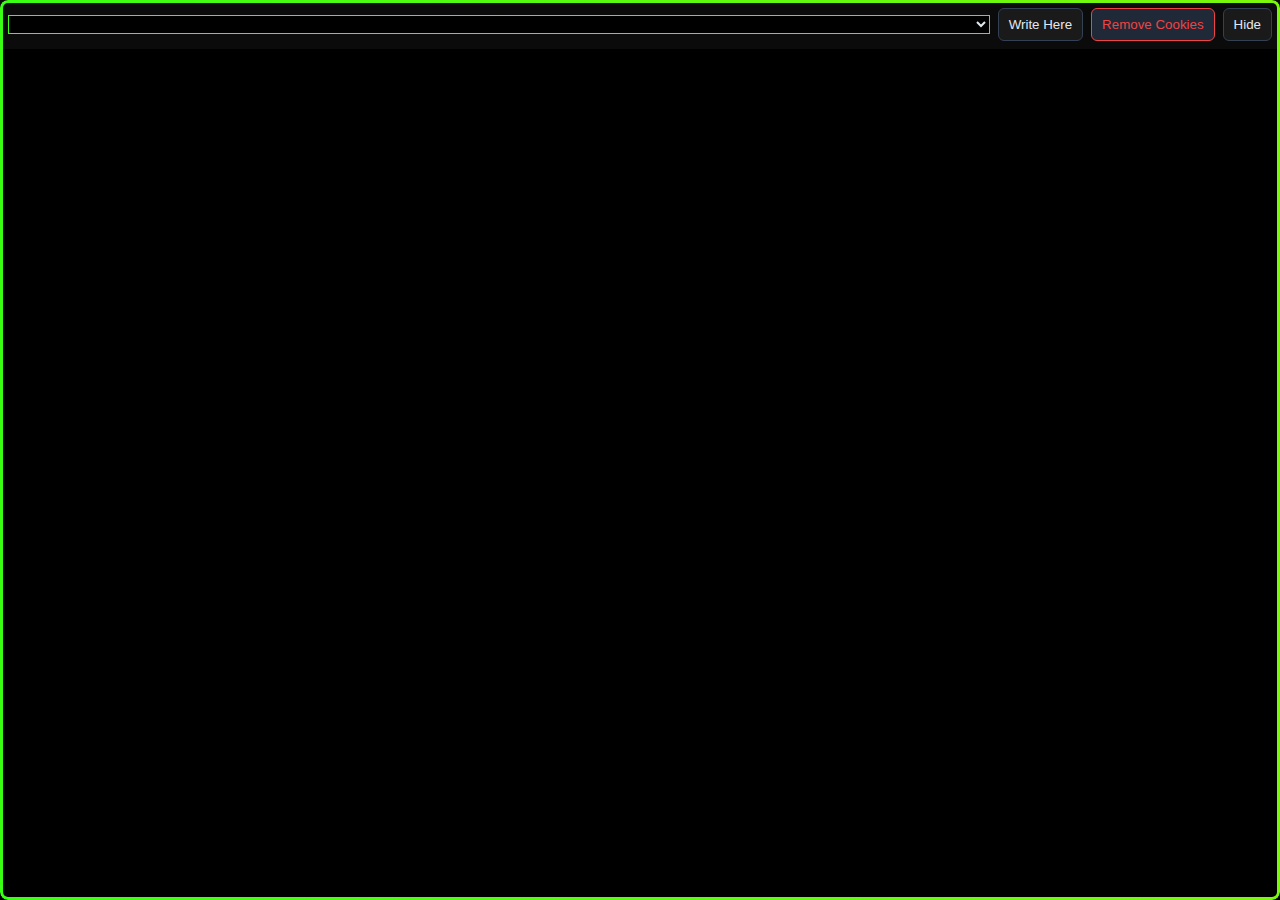
<file: RESUELV2/custom_web.html>
<!DOCTYPE html>
<html lang="en">
<head>
  <meta charset="UTF-8">
  <title>Custom Sites</title>
  <link rel="stylesheet" href="styles.css">
  <style>
    body {
      margin:0;
      display:flex;
      flex-direction:column;
      height:100vh;
      background:#000;
      position:relative;
    }

    body::before {
      content:"";
      position:fixed;
      top:0; left:0; right:0; bottom:0;
      pointer-events:none;
      padding:3px;
      border-radius:8px;
      background:linear-gradient(270deg,#39ff14,#ffe600,#39ff14);
      background-size:600% 600%;
      -webkit-mask:
        linear-gradient(#000 0 0) content-box,
        linear-gradient(#000 0 0);
      -webkit-mask-composite:xor;
              mask-composite:exclude;
      animation:borderGlow 6s linear infinite;
    }

    @keyframes borderGlow {
      0% { background-position:0% 50%; }
      50% { background-position:100% 50%; }
      100% { background-position:0% 50%; }
    }

    #controls {
      display:flex;
      align-items:center;
      gap:8px;
      background:#0b0b0b;
      padding:8px;
    }

    #siteSelect { flex:1; background:#000; color:#e2e8f0; border:1px solid #39ff14; }

    #container { flex:1; position:relative; }

    #container iframe {
      position:absolute;
      top:0; left:0;
      width:100%; height:100%;
      border:none;
    }
  </style>
</head>
<body>
  <div id="controls">
    <select id="siteSelect"></select>
    <button id="writeHereBtn" class="btn">Write Here</button>
    <button id="clearDataBtn" class="btn warn">Remove Cookies</button>
    <button id="toggleSelect" class="btn">Hide</button>
  </div>
  <div id="container"></div>
  <script src="custom_web.js"></script>
</body>
</html>
</file>
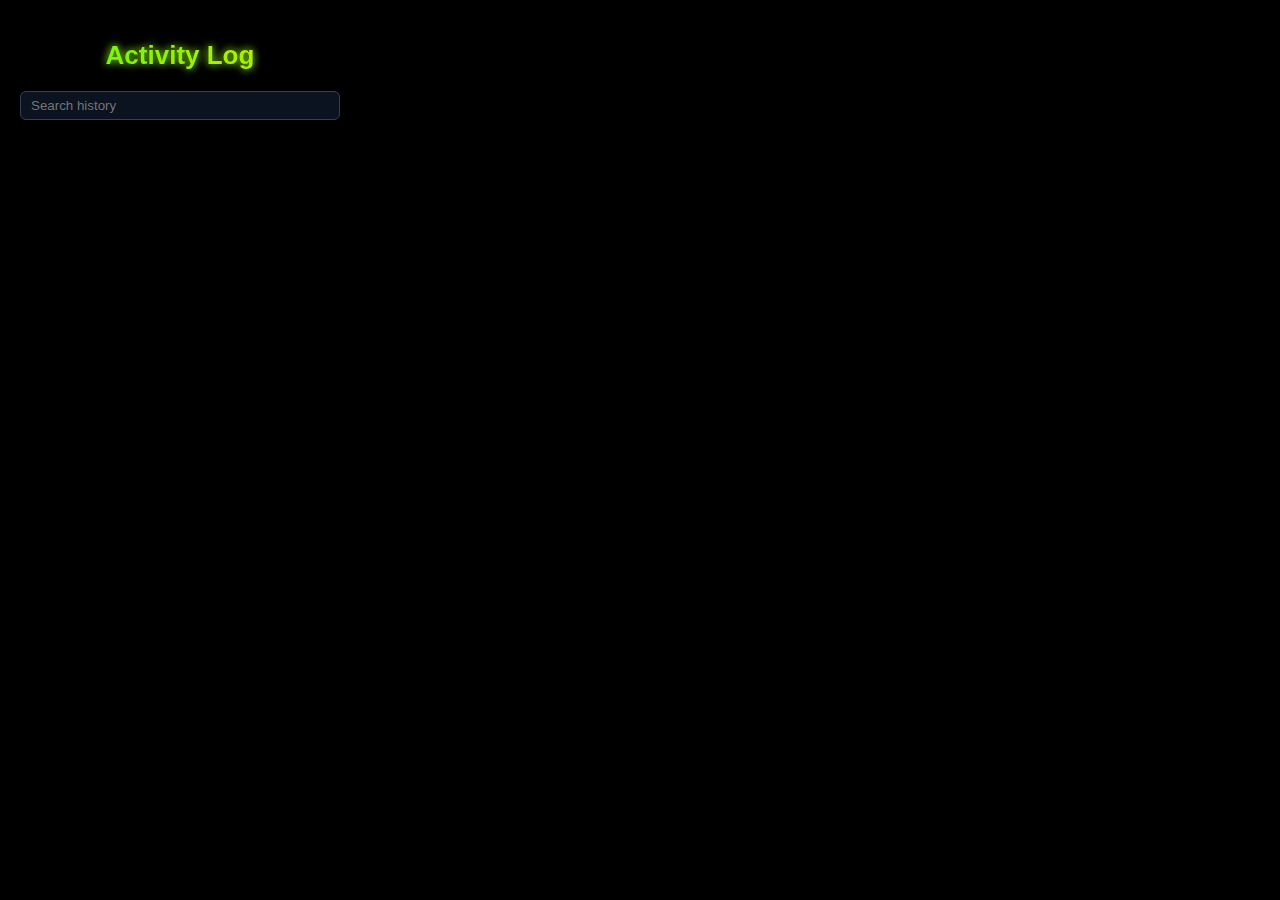
<file: RESUELV2/history.html>
<!DOCTYPE html>
<html lang="en">
<head>
  <meta charset="UTF-8">
  <title>Activity Log - Zepra</title>
  <link rel="stylesheet" href="styles.css">
  <style>
    body { background:#000; color:var(--fg); font-family: Arial, sans-serif; margin:0; padding:20px; width:360px; }
    h1 { text-align:center; }
    #historyList { margin-top:15px; max-height:400px; overflow-y:auto; }
    .entry { background:var(--card); border:1px solid var(--accent); border-radius:8px; padding:8px; margin-bottom:10px; }
    .entry-title { color:var(--accent2); font-weight:600; margin-bottom:4px; }
    .entry-url { font-size:12px; word-break:break-all; color:var(--muted); margin-bottom:6px; }
    .entry-actions { display:flex; gap:6px; }
    .entry-actions button { flex:1; background:var(--btn); border:1px solid #334155; border-radius:4px; color:var(--fg); padding:4px; cursor:pointer; font-size:12px; }
    .entry-actions button:hover { filter:brightness(1.1); }
  </style>
</head>
<body>
  <h1 class="zepra-gradient">Activity Log</h1>
  <input id="filter" placeholder="Search history" style="padding:6px 10px;border-radius:6px;border:1px solid #334155;background:#0b1220;color:var(--fg);width:100%;"/>
  <div id="historyList"></div>
  <script src="history.js"></script>
</body>
</html>
</file>
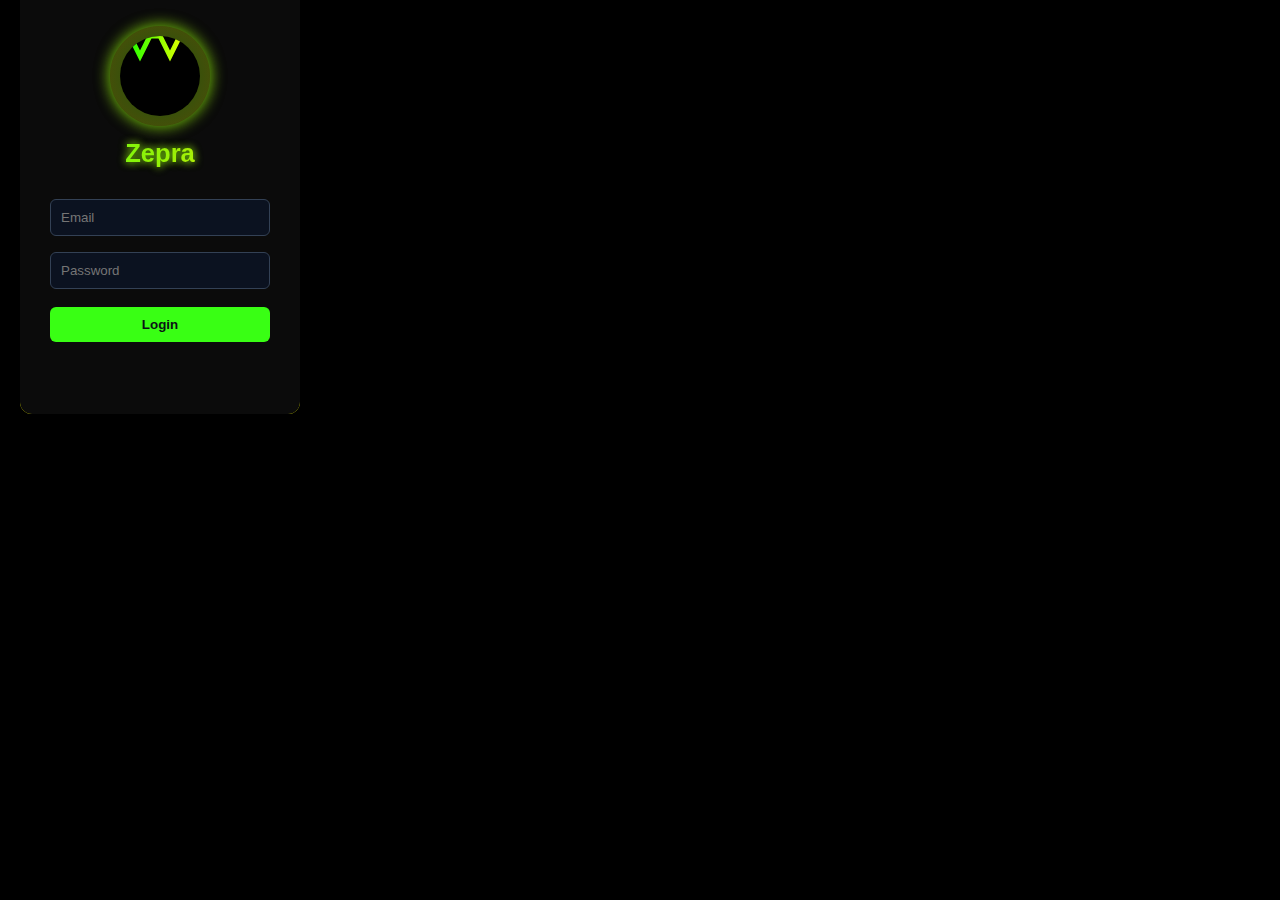
<file: RESUELV2/login.html>
<!DOCTYPE html>
<html lang="en">
<head>
  <meta charset="UTF-8" />
  <title>Login - Zepra</title>
  <link rel="stylesheet" href="styles.css" />
  <style>
    body {
      margin: 0;
      width: 320px;
      height: 400px;
      display: flex;
      align-items: center;
      justify-content: center;
      background: var(--bg);
      color: var(--fg);
      font-family: 'Segoe UI', Tahoma, sans-serif;
    }
    .box {
      position: relative;
      width: 100%;
      max-width: 280px;
      padding: 40px 30px;
      background: var(--card);
      border-radius: 12px;
      overflow: hidden;
    }
    .box::before {
      content: '';
      position: absolute;
      inset: -2px;
      border-radius: inherit;
      background: linear-gradient(45deg,var(--accent),var(--accent2),var(--accent));
      background-size: 400% 400%;
      animation: borderGlow 6s linear infinite;
      z-index: -2;
    }
    .box::after {
      content: '';
      position: absolute;
      inset: 0;
      border-radius: inherit;
      padding: 2px;
      background: conic-gradient(from 0deg,var(--accent),var(--accent2),var(--accent));
      filter: blur(10px);
      animation: spin 4s linear infinite;
      z-index: -1;
      pointer-events: none;
    }
    @keyframes borderGlow {
      0% { background-position: 0% 50%; }
      50% { background-position: 100% 50%; }
      100% { background-position: 0% 50%; }
    }
    @keyframes spin {
      to { transform: rotate(360deg); }
    }
    h1 {
      margin: 10px 0 20px;
      text-align: center;
      font-size: 1.6rem;
    }
    .logo-circle {
      width:100px;
      height:100px;
      margin:0 auto;
      border-radius:50%;
      padding:10px;
      background:radial-gradient(circle,rgba(57,255,20,0.3),rgba(255,230,0,0.3));
      box-shadow:0 0 15px rgba(57,255,20,0.5),0 0 15px rgba(255,230,0,0.5);
      display:flex;
      align-items:center;
      justify-content:center;
    }
    .logo-circle img {
      width:80px;
      height:80px;
      border-radius:50%;
      animation:spin 8s linear infinite;
    }
    input {
      width: 100%;
      margin: 8px 0;
      padding: 10px;
      border-radius: 6px;
      border: 1px solid #334155;
      background: #0b1220;
      color: var(--fg);
    }
    button {
      width: 100%;
      margin-top: 10px;
      padding: 10px;
      border: none;
      border-radius: 6px;
      background: var(--accent);
      color: #0b1215;
      font-weight: 600;
      cursor: pointer;
    }
    button:hover { filter: brightness(1.1); }
    #loginError {
      margin-top: 12px;
      text-align: center;
      min-height: 20px;
      font-size: 0.9rem;
    }
  </style>
</head>
<body>
  <div class="box">
    <div class="logo-circle"><img src="icons/zepra.svg" alt="Zepra logo"></div>
    <h1 class="zepra-gradient">Zepra</h1>
    <input type="email" id="email" placeholder="Email" />
    <input type="password" id="password" placeholder="Password" />
    <button id="loginBtn">Login</button>
    <div id="loginError"></div>
  </div>
  <script src="login.js"></script>
</body>
</html>
</file>
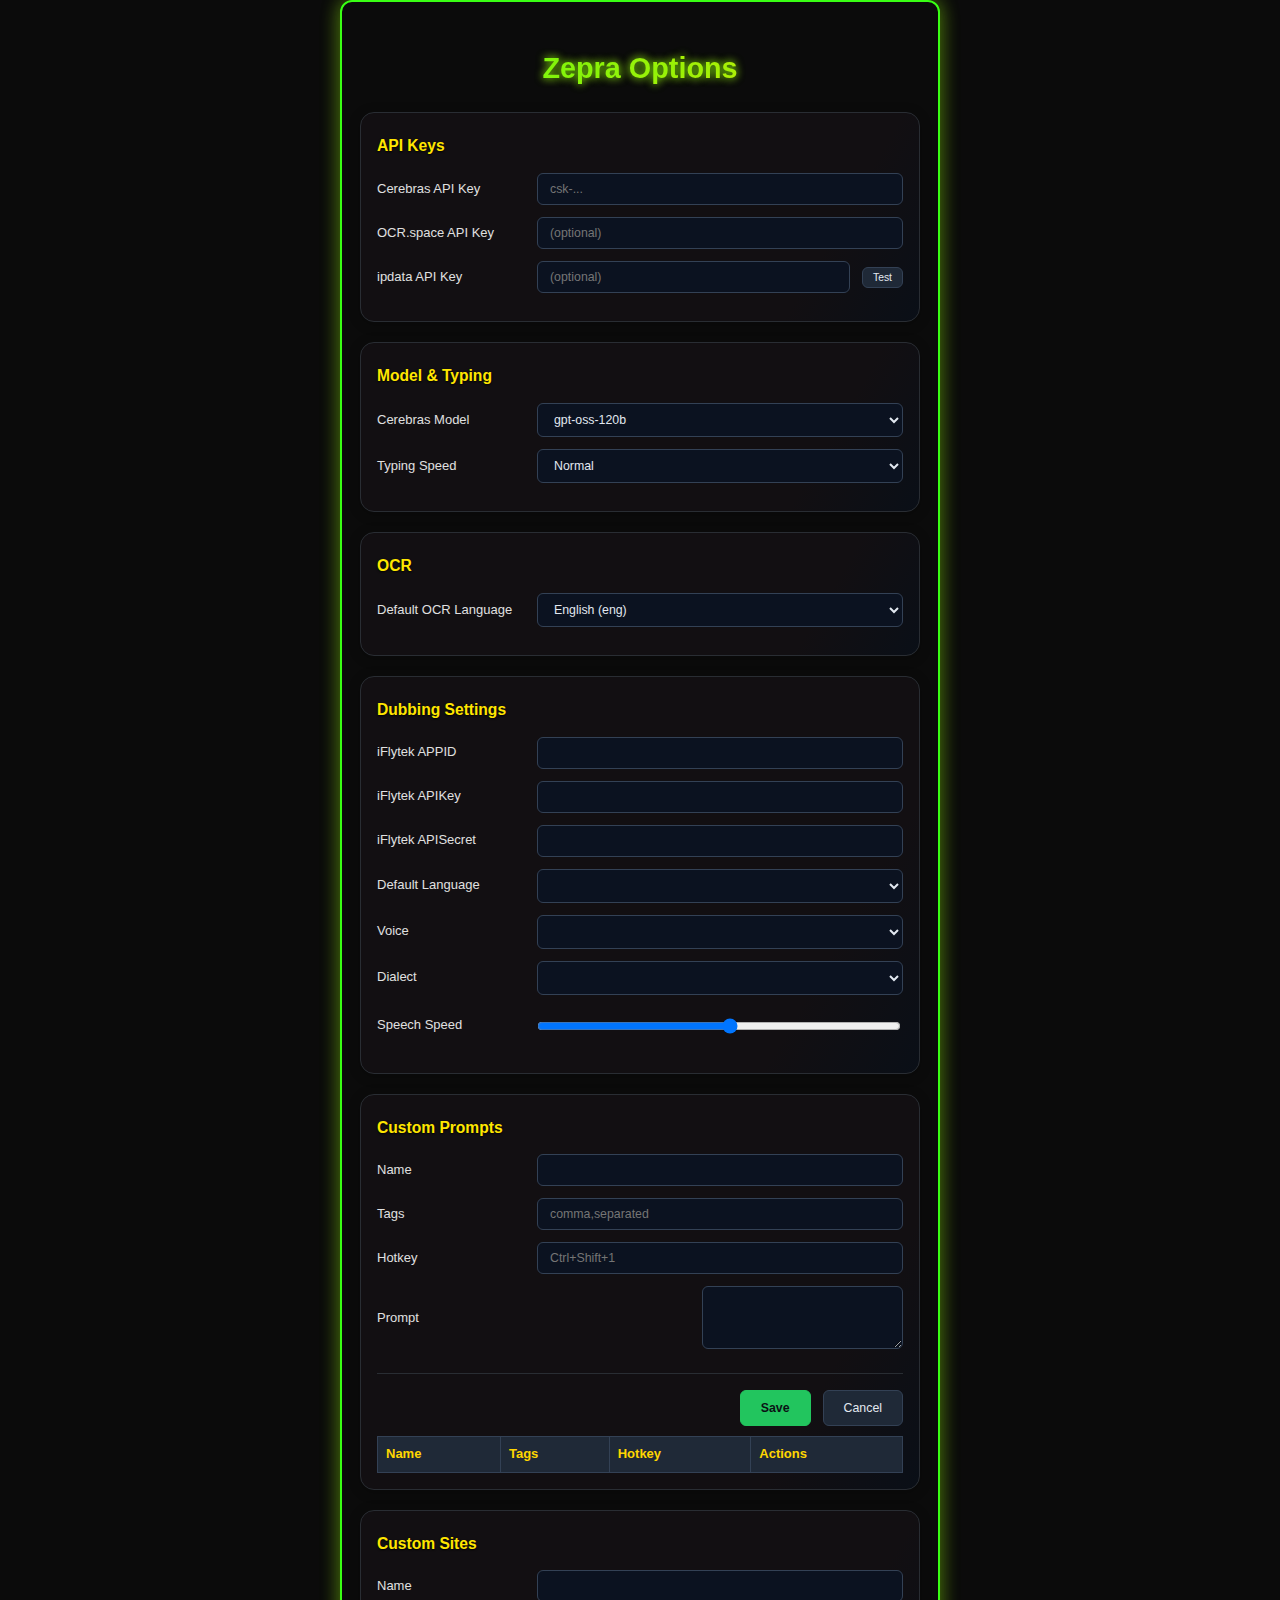
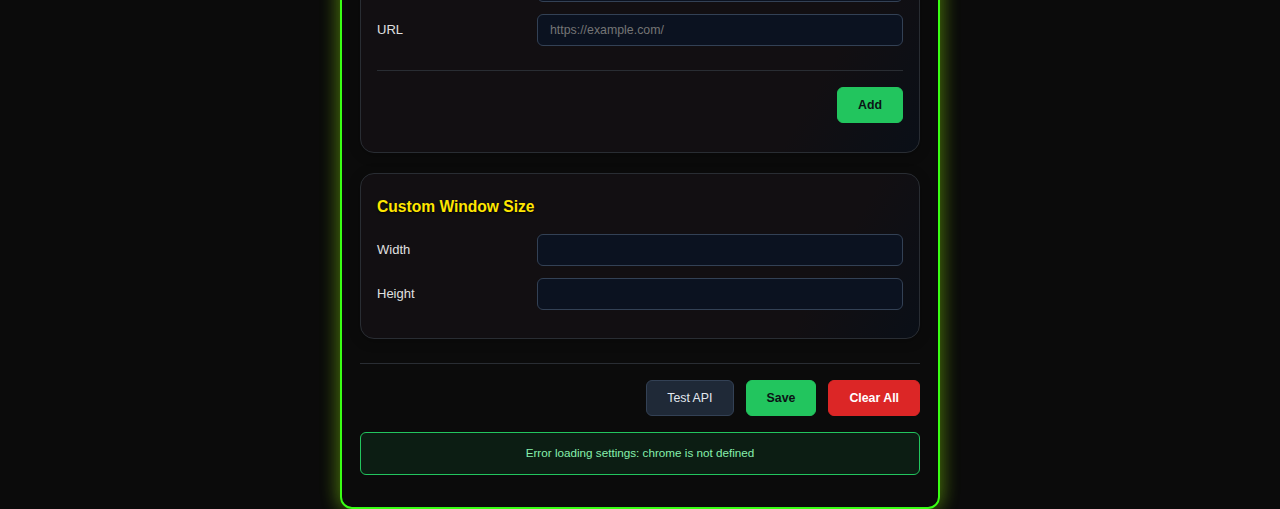
<file: RESUELV2/options.html>
<!DOCTYPE html>
<html lang="en">
  <head>
    <meta charset="utf-8" />
    <meta name="viewport" content="width=device-width, initial-scale=1" />
    <title>Zepra Options</title>
    <link rel="stylesheet" href="styles.css" />
    <style>
      body {
        font-family: Arial, sans-serif;
        margin: 0;
        padding: 20px;
        background: #000;
        color: #e2e8f0;
      }

      .page {
        background: var(--card);
        border-radius: 12px;
        box-shadow: 0 0 20px rgba(57,255,20,0.3), 0 0 20px rgba(255,230,0,0.3);
        padding: 22px 18px 16px 18px;
        min-width: 400px;
        max-width: 600px;
        margin: 0 auto;
        border: 2px solid var(--accent);
      }

      h2 {
        text-align: center;
        font-size: 1.8rem;
        font-weight: bold;
        margin-bottom: 24px;
      }

      .group {
        background: linear-gradient(120deg, #120f12 80%, #0a0f17 100%);
        border-radius: 14px;
        box-shadow: 0 2px 12px #0004;
        padding: 16px;
        margin: 20px 0;
        border: 1.5px solid #292d33;
      }

      .subtitle {
        font-size: 1.2em;
        color: var(--accent2);
        font-weight: bold;
        margin-bottom: 16px;
        text-shadow: 0 1px 2px #000;
      }

      label.row {
        display: flex;
        justify-content: space-between;
        align-items: center;
        margin: 12px 0;
        gap: 12px;
      }

      label.row > span {
        font-size: 1em;
        color: #e0e0e0;
        font-weight: 500;
        min-width: 140px;
      }

      label.row > input,
      label.row > select {
        flex: 1;
        padding: 8px 12px;
        border-radius: 6px;
        border: 1px solid #334155;
        background: #0b1220;
        color: #e2e8f0;
        font-size: 0.95em;
        transition: border-color 0.2s, box-shadow 0.2s;
      }

      label.row > input:focus,
      label.row > select:focus {
        outline: none;
        border-color: #ffd600;
        box-shadow: 0 0 0 2px rgba(255, 214, 0, 0.2);
      }

      .row.end {
        display: flex;
        justify-content: flex-end;
        gap: 12px;
        margin-top: 24px;
        padding-top: 16px;
        border-top: 1px solid #292d33;
      }

      .btn {
        background: #1f2937;
        color: #e2e8f0;
        border: 1px solid #334155;
        border-radius: 6px;
        padding: 10px 20px;
        cursor: pointer;
        font-size: 0.95em;
        font-weight: 500;
        transition: all 0.2s;
      }

      .btn:hover {
        filter: brightness(1.1);
        transform: translateY(-1px);
      }

      .btn.primary {
        background: #22c55e;
        border-color: #22c55e;
        color: #0b1215;
        font-weight: 600;
      }

      .btn.warn {
        background: #dc2626;
        border-color: #dc2626;
        color: #fff;
        font-weight: 600;
      }

      .status {
        margin: 16px 0;
        padding: 12px;
        border-radius: 6px;
        font-size: 0.9em;
        text-align: center;
        min-height: 20px;
        background: rgba(30, 32, 36, 0.5);
        color: #94a3b8;
        border: 1px solid #292d33;
      }

      .status.error {
        background: rgba(220, 38, 38, 0.1);
        color: #fda4af;
        border-color: #dc2626;
      }

      .status:not(:empty) {
        background: rgba(34, 197, 94, 0.1);
        color: #86efac;
        border-color: #22c55e;
      }

      /* Custom prompts table and buttons */
      #promptTable th,
      #promptTable td {
        border: 1px solid #334155;
        padding: 8px;
        text-align: left;
      }

      #promptTable th {
        background: #1f2937;
        color: #ffd600;
      }

      #promptTable tr:nth-child(even) {
        background: rgba(255, 255, 255, 0.03);
      }

      textarea#promptText {
        background: #0b1220;
        border: 1px solid #334155;
        color: #e2e8f0;
        border-radius: 6px;
        padding: 8px 12px;
        resize: vertical;
      }

      .btn.small {
        padding: 4px 10px;
        font-size: 0.8em;
      }
    </style>
  </head>
  <body class="page">
    <h2 class="zepra-gradient">Zepra Options</h2>

    <div class="group">
      <div class="subtitle">API Keys</div>
      <label class="row">
        <span>Cerebras API Key</span>
        <input id="cerebrasKey" type="password" placeholder="csk-..." />
      </label>
      <label class="row">
        <span>OCR.space API Key</span>
        <input id="ocrKey" type="password" placeholder="(optional)" />
      </label>
      <label class="row">
        <span>ipdata API Key</span>
        <input id="ipdataKey" type="password" placeholder="(optional)" />
        <button id="testIpdata" type="button" class="btn small">Test</button>
      </label>
    </div>

    <div class="group">
      <div class="subtitle">Model & Typing</div>
      <label class="row">
        <span>Cerebras Model</span>
        <select id="cerebrasModel">
          <option value="qwen-3-coder-480b">qwen-3-coder-480b</option>
          <option value="qwen-3-235b-a22b-instruct-2507">qwen-3-235b-a22b-instruct-2507</option>
          <option value="qwen-3-235b-a22b-thinking-2507">qwen-3-235b-a22b-thinking-2507</option>
          <option value="qwen-3-32b">qwen-3-32b</option>
          <option value="llama-3.3-70b">llama-3.3-70b</option>
          <option value="llama-4-maverick-17b-128e-instruct">llama-4-maverick-17b-128e-instruct</option>
          <option value="llama-4-scout-17b-16e-instruct">llama-4-scout-17b-16e-instruct</option>
          <option value="llama3.1-8b">llama3.1-8b</option>
          <option value="gpt-oss-120b" selected>gpt-oss-120b</option>
        </select>
      </label>
      <label class="row">
        <span>Typing Speed</span>
        <select id="typingSpeed">
          <option value="fast">Fast</option>
          <option value="normal" selected>Normal</option>
          <option value="slow">Slow</option>
        </select>
      </label>
    </div>

    <div class="group">
      <div class="subtitle">OCR</div>
      <label class="row">
        <span>Default OCR Language</span>
        <select id="ocrLang">
          <option value="eng" selected>English (eng)</option>
          <option value="ara">Arabic (ara)</option>
        </select>
      </label>
    </div>

    <div class="group">
      <div class="subtitle">Dubbing Settings</div>
      <label class="row">
        <span>iFlytek APPID</span>
        <input id="iflytekAppId" type="text" />
      </label>
      <label class="row">
        <span>iFlytek APIKey</span>
        <input id="iflytekApiKey" type="password" />
      </label>
      <label class="row">
        <span>iFlytek APISecret</span>
        <input id="iflytekApiSecret" type="password" />
      </label>
      <label class="row">
        <span>Default Language</span>
        <select id="dubLang"></select>
      </label>
      <label class="row">
        <span>Voice</span>
        <select id="dubVoice"></select>
      </label>
      <label class="row">
        <span>Dialect</span>
        <select id="dubDialect"></select>
      </label>
      <label class="row">
        <span>Speech Speed</span>
        <input id="dubSpeed" type="range" min="0.5" max="2" step="0.1" />
      </label>
    </div>

    <div class="group">
      <div class="subtitle">Custom Prompts</div>
      <form id="promptForm">
        <label class="row">
          <span>Name</span>
          <input id="promptName" type="text" />
        </label>
        <label class="row">
          <span>Tags</span>
          <input id="promptTags" type="text" placeholder="comma,separated" />
        </label>
        <label class="row">
          <span>Hotkey</span>
          <input id="promptHotkey" type="text" placeholder="Ctrl+Shift+1" />
        </label>
        <label class="row">
          <span>Prompt</span>
          <textarea id="promptText" rows="3"></textarea>
        </label>
        <div class="row end">
          <button id="savePrompt" type="button" class="btn primary">Save</button>
          <button id="cancelPrompt" type="button" class="btn">Cancel</button>
        </div>
      </form>
      <table id="promptTable" style="width:100%; margin-top:10px; border-collapse:collapse;">
        <thead><tr><th>Name</th><th>Tags</th><th>Hotkey</th><th>Actions</th></tr></thead>
        <tbody></tbody>
      </table>
    </div>

    <div class="group">
      <div class="subtitle">Custom Sites</div>
      <form id="siteForm">
        <label class="row">
          <span>Name</span>
          <input id="siteName" type="text" />
        </label>
        <label class="row">
          <span>URL</span>
          <input id="siteUrl" type="url" placeholder="https://example.com/" />
        </label>
        <div class="row end">
          <button id="addSite" type="button" class="btn primary">Add</button>
        </div>
      </form>
      <ul id="sitesList" style="list-style:none; padding-left:0; margin-top:10px;"></ul>
    </div>

    <div class="group">
      <div class="subtitle">Custom Window Size</div>
      <label class="row">
        <span>Width</span>
        <input id="webWidth" type="number" min="400" />
      </label>
      <label class="row">
        <span>Height</span>
        <input id="webHeight" type="number" min="300" />
      </label>
    </div>

    <div class="row end">
      <button id="test" class="btn">Test API</button>
      <button id="save" class="btn primary">Save</button>
      <button id="clear" class="btn warn">Clear All</button>
    </div>

    <div id="status" class="status"></div>

    <script src="options.js" type="module"></script>
  </body>
</html>
</file>
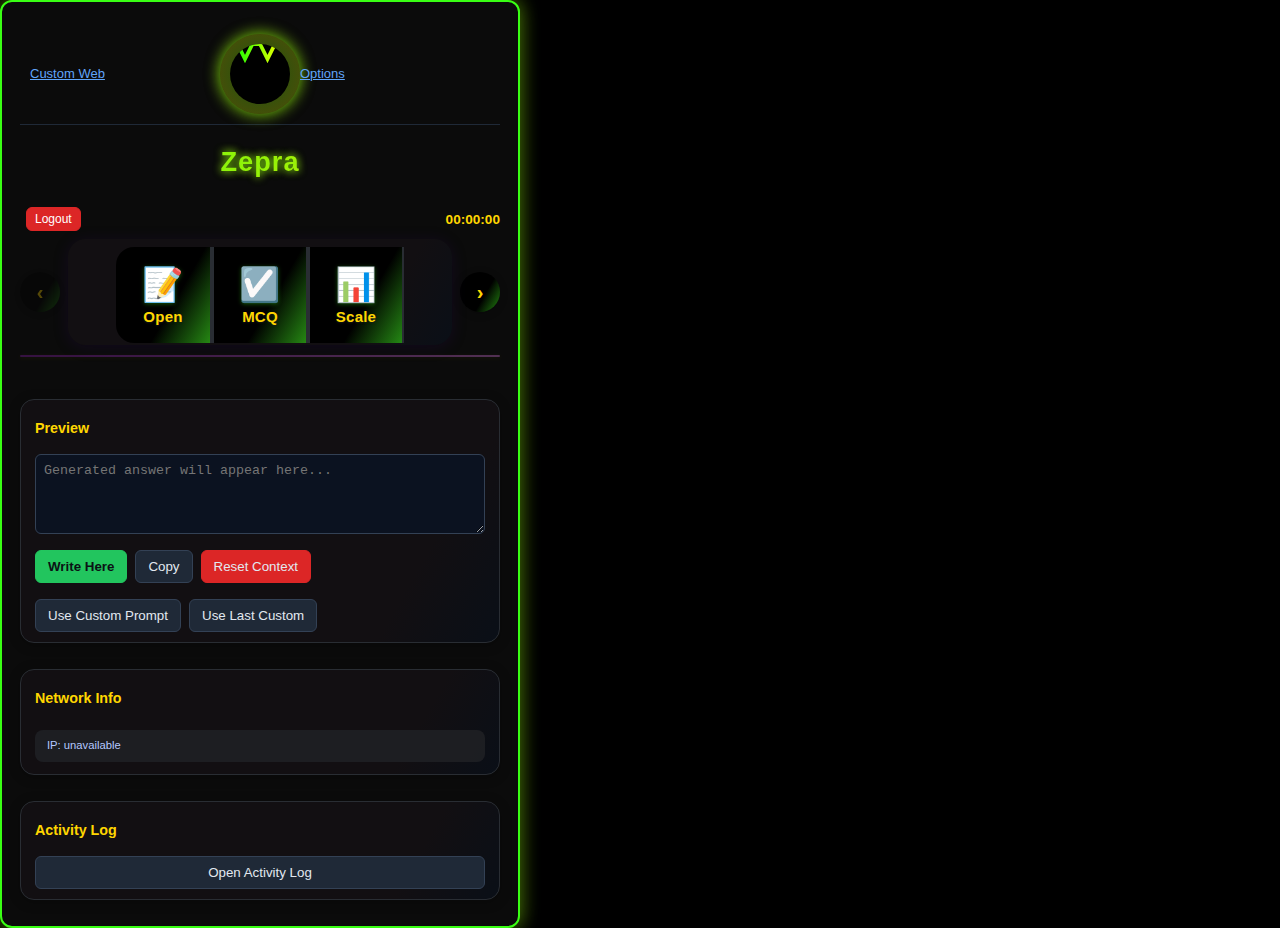
<file: RESUELV2/popup.html>
<!DOCTYPE html>
<html lang="en">

<head>
    <meta charset="UTF-8">
    <title>Zepra</title>
    <link rel="stylesheet" href="styles.css">
    <style>
        body {
            font-family: Arial, sans-serif;
            margin: 0;
            padding: 0;
            background: #000;
        }

        .popup-card {
            background: var(--card);
            border-radius: 12px;
            box-shadow: 0 0 20px rgba(57,255,20,0.3), 0 0 20px rgba(255,230,0,0.3);
            padding: 22px 18px 16px 18px;
            min-width: 370px;
            max-width: 520px;
            display: flex;
            flex-direction: column;
            align-items: stretch;
            border: 2px solid var(--accent);
        }

        .title.zepra-gradient {
            text-align: center;
            margin-bottom: 18px;
            font-family: 'Montserrat', Arial, sans-serif;
            letter-spacing: 1px;
            font-size: 1.7rem;
            font-weight: bold;
        }

        .buttons-container {
            display: flex;
            align-items: center;
            gap: 8px;
            margin-bottom: 0px;
            margin-top: 0px;
        }

        .user-bar {
            display: flex;
            justify-content: space-between;
            align-items: center;
            margin: 8px 0;
            font-size: 0.85rem;
            color: var(--muted);
        }
        .user-left { display: flex; align-items: center; gap: 6px; }
        #sessionTimer { color: #ffd600; font-weight: 600; }
        .btn.logout { background: #dc2626; border-color: #dc2626; color: #fff; padding: 4px 8px; font-size: 12px; }

        .header-left, .header-right { flex:1; }
        .header-center { flex:0 0 auto; display:flex; justify-content:center; }

        .nav-btn {
            background: linear-gradient(120deg, #000 60%, #39ff1480 100%);
            border: none;
            border-radius: 50%;
            width: 40px;
            height: 40px;
            display: flex;
            align-items: center;
            justify-content: center;
            cursor: pointer;
            color: #ffd600;
            font-size: 20px;
            font-weight: bold;
            transition: all 0.2s;
            box-shadow: 0 2px 8px rgba(0,0,0,0.2);
        }

        .nav-btn:hover {
            background: linear-gradient(120deg, #39ff1499 60%, #ffe600 100%);
            transform: scale(1.1);
            box-shadow: 0 4px 16px rgba(255, 214, 0, 0.3);
        }

        .nav-btn:disabled {
            opacity: 0.3;
            cursor: not-allowed;
            transform: none;
        }

        .main-btns-grid {
            display: flex;
            justify-content: center;
            align-items: stretch;
            gap: 0;
            background: linear-gradient(120deg, #120f12 80%, #0a0f17 100%);
            border-radius: 18px;
            box-shadow: 0 2px 16px rgba(50, 7, 103, 0.2);
            padding: 8px 0 2px 0;
            position: relative;
            overflow: hidden;
            flex: 1;
        }

        .icon-btn {
            background: linear-gradient(120deg, #000 60%, #39ff1480 100%);
            border: none;
            border-radius: 0;
            width: 96px;
            height: 96px;
            min-width: 96px;
            min-height: 96px;
            max-width: 110px;
            max-height: 110px;
            display: flex;
            flex-direction: column;
            align-items: center;
            justify-content: center;
            gap: 2px;
            cursor: pointer;
            transition: background 0.18s, box-shadow 0.18s, transform 0.13s, color 0.18s;
            padding: 0;
            position: relative;
            overflow: hidden;
            margin: 0;
            box-shadow: none;
            border-left: 2px solid #292d33;
            border-right: 2px solid #292d33;
        }

        .icon-btn:first-child {
            border-top-left-radius: 18px;
            border-bottom-left-radius: 18px;
            border-left: none;
        }

        .icon-btn:last-child {
            border-top-right-radius: 18px;
            border-bottom-right-radius: 18px;
            border-right: none;
        }

        .icon-btn::after {
            content: "";
            display: block;
            position: absolute;
            left: 18%;
            right: 18%;
            bottom: 0;
            height: 0;
            background: linear-gradient(90deg, #39ff14 0%, #ffd600 100%);
            border-radius: 0 0 8px 8px;
            transition: height 0.18s;
            z-index: 1;
        }

        .icon-btn:hover::after,
        .icon-btn:focus::after {
            height: 3px;
        }

        .icon-btn:hover,
        .icon-btn:focus {
            background: linear-gradient(120deg, #39ff1499 60%, #ffe600 100%);
            color: #ffffff;
            box-shadow: 0 4px 24px #39ff1455;
            transform: translateY(-2px) scale(1.06);
            outline: none;
        }

        .icon-btn:hover .icon-btn-label,
        .icon-btn:focus .icon-btn-label {
            color: #fff6f6;
        }

        .icon-btn:hover .icon-btn-icon,
        .icon-btn:focus .icon-btn-icon {
            filter: drop-shadow(0 2px 8px #ffd60099);
        }

        .icon-btn:active {
            transform: scale(0.97);
        }

        .icon-btn-icon {
            font-size: 2.5em !important;
            margin-bottom: 0;
            display: flex;
            align-items: center;
            justify-content: center;
            filter: drop-shadow(0 1px 2px #39ff1455);
            transition: filter 0.18s;
        }

        .icon-btn-label {
            font-size: 1.13em;
            color: #ffd600;
            font-weight: 700;
            letter-spacing: 0.2px;
            text-shadow: 0 1px 2px #181c20cc;
            margin-top: 2px;
            text-align: center;
            transition: color 0.18s;
            user-select: none;
        }

        .separator {
            height: 1.5px;
            background: linear-gradient(90deg, #851fa8 0%, #d476d7 100%);
            margin: 10px 0 10px 0;
            border-radius: 2px;
            opacity: 0.35;
            width: 100%;
            box-shadow: 0 1px 4px #ffd60033;
        }

        .group {
            background: linear-gradient(120deg, #120f12 80%, #0a0f17 100%);
            border-radius: 14px;
            box-shadow: 0 2px 12px #0004;
            padding: 12px 14px 10px 14px;
            margin: 16px 0 10px 0;
            display: flex;
            flex-direction: column;
            align-items: stretch;
            gap: 8px;
            border: 1.5px solid #292d33;
        }

        .subtitle {
            font-size: 1.1em;
            color: #ffd600;
            font-weight: bold;
            margin-bottom: 8px;
        }

        .previewBox {
            width: 100%;
            resize: vertical;
            border-radius: 6px;
            border: 1px solid #334155;
            background: #0b1220;
            color: #e2e8f0;
            padding: 8px;
            font-family: monospace;
            min-height: 80px;
        }

        .row {
            display: flex;
            gap: 8px;
            align-items: center;
            margin-top: 8px;
        }

        .btn {
            background: #1f2937;
            color: #e2e8f0;
            border: 1px solid #334155;
            border-radius: 6px;
            padding: 8px 12px;
            cursor: pointer;
            transition: all 0.2s;
        }

        .btn:hover {
            filter: brightness(1.1);
        }

        .btn.primary {
            background: #22c55e;
            border-color: #22c55e;
            color: #0b1215;
            font-weight: 600;
        }

        .status {
            margin: 8px 0;
            color: #94a3b8;
            white-space: pre-wrap;
            font-size: 0.9em;
        }

        .status.error {
            color: #fda4af;
        }

        #ipInfo {
            display: flex;
            flex-direction: column;
            align-items: stretch;
            gap: 2px;
            margin: 6px 0 2px 0;
            padding: 8px 12px;
            background: rgba(30, 32, 36, 0.92);
            border-radius: 8px;
            font-size: 0.93em;
            color: #b4c8ff;
            min-height: 24px;
        }

        #ipInfoText {
            white-space: nowrap;
            overflow: hidden;
            text-overflow: ellipsis;
            font-size: 0.93em;
            display: flex;
            align-items: center;
            gap: 6px;
            justify-content: flex-start;
        }

        .link {
            color: #60a5fa;
            cursor: pointer;
            text-decoration: underline;
        }

        .header {
            display: flex;
            justify-content: space-between;
            align-items: center;
            padding: 10px;
            background: var(--card);
            border-bottom: 1px solid #1f2937;
        }

        .title {
            font-weight: 600;
        }

        #history {
            background: #0b1220;
            border-radius: 6px;
            padding: 8px;
            font-family: monospace;
            font-size: 0.85em;
            color: #94a3b8;
            white-space: pre-wrap;
            max-height: 120px;
            overflow-y: auto;
        }

        .small-btn {
            margin-top: 8px;
            background: linear-gradient(45deg, #4ecdc4, #44a08d);
            border: none;
            color: white;
            padding: 6px 12px;
            border-radius: 6px;
            cursor: pointer;
            font-size: 12px;
        }
    </style>
</head>

<body>
    <div id="app" class="popup-card">
        <!-- Header with rotating logo -->
        <div class="header">
            <div class="header-left"><a class="link" id="openCustomWeb">Custom Web</a></div>
            <div class="header-center"><div class="logo-circle"><img src="icons/zepra.svg" alt="Zepra logo"></div></div>
            <div class="header-right"><a class="link" id="openOptions">Options</a></div>
        </div>
        <h1 class="title zepra-gradient">Zepra</h1>

        <!-- User Info -->
        <div id="userBar" class="user-bar">
            <div class="user-left"><span id="userEmail"></span><button id="logoutBtn" class="btn logout">Logout</button></div>
            <div id="sessionTimer">00:00:00</div>
        </div>

        <!-- Main Action Buttons with Navigation -->
        <div class="buttons-container">
            <button id="prevBtn" class="nav-btn" title="Previous">‹</button>
            <div class="main-btns-grid" id="buttonsGrid">
                <button id="btnOpen" class="icon-btn" title="Open-ended Questions">
                    <span class="icon-btn-icon">📝</span>
                    <span class="icon-btn-label">Open</span>
                </button>
                <button id="btnMCQ" class="icon-btn" title="Multiple Choice Questions">
                    <span class="icon-btn-icon">☑️</span>
                    <span class="icon-btn-label">MCQ</span>
                </button>
                <button id="btnScale" class="icon-btn" title="Scale Questions">
                    <span class="icon-btn-icon">📊</span>
                    <span class="icon-btn-label">Scale</span>
                </button>
                <button id="btnYesNo" class="icon-btn" title="Yes/No Questions">
                    <span class="icon-btn-icon">✅</span>
                    <span class="icon-btn-label">Yes/No</span>
                </button>
                <button id="btnAuto" class="icon-btn" title="Auto Detect Question Type">
                    <span class="icon-btn-icon">🤖</span>
                    <span class="icon-btn-label">Auto</span>
                </button>
                <!-- Additional buttons (initially hidden) -->
                <button id="btnOCR" class="icon-btn" title="OCR Capture" style="display: none;">
                    <span class="icon-btn-icon">📷</span>
                    <span class="icon-btn-label">OCR</span>
                </button>
                <button id="btnTranslate" class="icon-btn" title="Translate" style="display: none;">
                    <span class="icon-btn-icon">🌐</span>
                    <span class="icon-btn-label">Translate</span>
                </button>
            </div>
            <button id="nextBtn" class="nav-btn" title="Next">›</button>
        </div>

        <div class="separator"></div>

        <!-- Status -->
        <div id="status" class="status"></div>

        <!-- Preview Section -->
        <div class="group">
            <div class="subtitle">Preview</div>
            <textarea id="preview" rows="4" class="previewBox" readonly placeholder="Generated answer will appear here..."></textarea>
            <div class="row">
                <button id="btnWrite" class="btn primary">Write Here</button>
                <button id="btnCopy" class="btn">Copy</button>
                <button id="btnReset" class="btn" style="background: #dc2626; border-color: #dc2626;">Reset Context</button>
            </div>
            <div class="row">
                <button id="btnCustomPrompt" class="btn">Use Custom Prompt</button>
                <button id="btnUseLastPrompt" class="btn">Use Last Custom</button>
            </div>
        </div>

        <!-- IP Info Section -->
        <div class="group">
            <div class="subtitle">Network Info</div>
            <div id="ipInfo">
                <div id="ipInfoText">Loading IP information...</div>
            </div>
        </div>

        <!-- Activity Log -->
        <div class="group">
            <div class="subtitle">Activity Log</div>
            <button id="openActivityLog" class="btn">Open Activity Log</button>
        </div>
    </div>

    <script src="popup.js"></script>
</body>

</html>
</file>
<file: RESUELV2/styles.css>
:root {
  --bg: #000000;
  --fg: #e2e8f0;
  --muted: #94a3b8;
  --accent: #39ff14;
  --accent2: #ffe600;
  --warn: #ef4444;
  --card: #0b0b0b;
  --btn: #1a1a1a;
}
/* Neon gradient text for Zepra branding */
.zepra-gradient {
  background: linear-gradient(90deg, var(--accent), var(--accent2));
  -webkit-background-clip: text;
  color: transparent;
  text-shadow: 0 0 8px rgba(57,255,20,0.6), 0 0 8px rgba(255,230,0,0.6);
}
* { box-sizing: border-box; }
body { margin: 0; font: 13px/1.4 system-ui, -apple-system, Segoe UI, Roboto, sans-serif; background: var(--bg); color: var(--fg); }
.page { padding: 12px; }
.header { display: flex; justify-content: space-between; align-items: center; padding: 10px; background: var(--card); border-bottom: 1px solid #1f2937; }
.title { font-weight: 600; }
.link { color: var(--accent); cursor: pointer; text-decoration: underline; }
.group { padding: 10px; border-bottom: 1px solid #1f2937; }
.subtitle { margin: 6px 0 8px; color: var(--muted); font-weight: 600; }
.grid { display: grid; grid-template-columns: 1fr 1fr; gap: 8px; }
.row { display: flex; gap: 8px; align-items: center; margin-top: 8px; }
.row.end { justify-content: flex-end; }
.btn { background: var(--btn); color: var(--fg); border: 1px solid #334155; border-radius: 6px; padding: 8px 10px; cursor: pointer; }
.btn:hover { filter: brightness(1.1); }
  .btn.primary { background: var(--accent); border-color: var(--accent); color: #0b1215; font-weight: 600; }
  .btn.warn { background: #1f2937; border-color: var(--warn); color: var(--warn); }
  .status { margin: 8px 10px; color: var(--muted); white-space: pre-wrap; }
  .status.error { color: #fda4af; }
  .previewBox { width: 100%; resize: vertical; border-radius: 6px; border: 1px solid #334155; background: #0b1220; color: var(--fg); padding: 8px; }
  label.row { justify-content: space-between; }
  label.row > input, label.row > select { flex: 1; margin-left: 8px; padding: 6px 8px; border-radius: 6px; border: 1px solid #334155; background: #0b1220; color: var(--fg); }

/* Rotating logo circle used in login and popup headers */
@keyframes spin { to { transform: rotate(360deg); } }
.logo-circle {
  width: 80px;
  height: 80px;
  margin: 0 auto;
  border-radius: 50%;
  padding: 10px;
  background: radial-gradient(circle, rgba(57,255,20,0.3), rgba(255,230,0,0.3));
  box-shadow: 0 0 15px rgba(57,255,20,0.5), 0 0 15px rgba(255,230,0,0.5);
  display: flex;
  align-items: center;
  justify-content: center;
}
.logo-circle img {
  width: 60px;
  height: 60px;
  border-radius: 50%;
  animation: spin 8s linear infinite;
}
</file>
